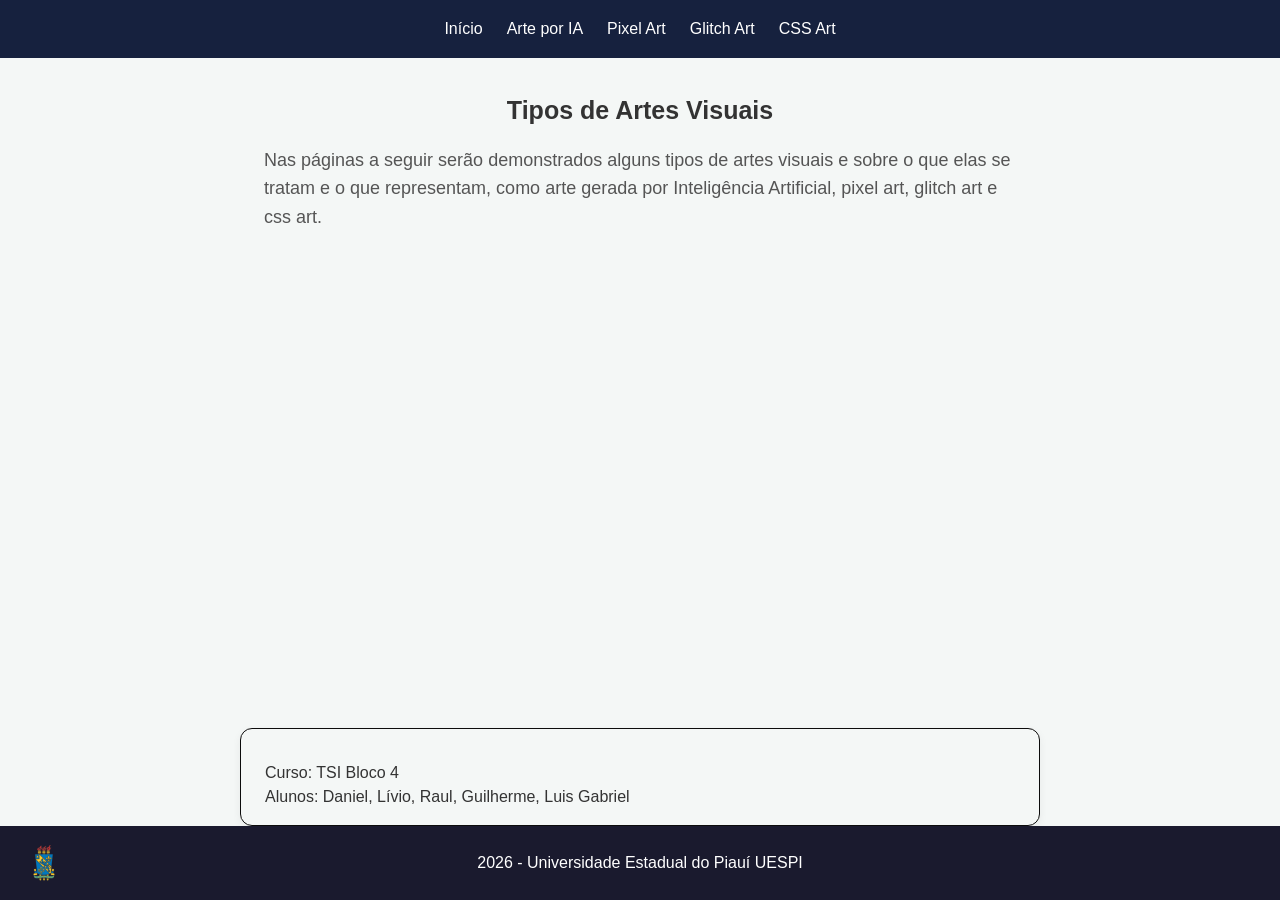
<file: index.html>
<!DOCTYPE html>
<html lang='pt-br'>
<head>
    <meta charset='utf-8'>
    <meta name='viewport' content='width=device-width, initial-scale=1'>
    <title>ELETIVA</title>
    <link rel='stylesheet' href='style.css'>
</head>
<body>
    <nav>
        <a href="index.html">Início</a>
        <a href="pagina2.html"> Arte por IA</a>
        <a href="pagina3.html"> Pixel Art</a>
        <a href="pagina4.html"> Glitch Art</a>
        <a href="pagina5.html"> CSS Art</a>
    </nav>

    <main class="conteudo-principal">
        <h2>Tipos de Artes Visuais</h2>

        <div class="bloco-conteudo">
            <h3>Nas páginas a seguir serão demonstrados alguns tipos de artes visuais e sobre o que elas se tratam e o que representam, como arte gerada por Inteligência Artificial, pixel art, glitch art e css art.</h3>
        </div>

        <div class="info-alunos">
            <p>Curso: TSI Bloco 4<br>
               Alunos: Daniel, Lívio, Raul, Guilherme, Luis Gabriel
            </p>
        </div>
    </main>

    <footer>
        <img src="imagens/logo-uespi.png" alt="Logo UESPI" class="logo-footer">
        <p>2026 - Universidade Estadual do Piauí UESPI</p>
    </footer>
</body>
</html>
</file>
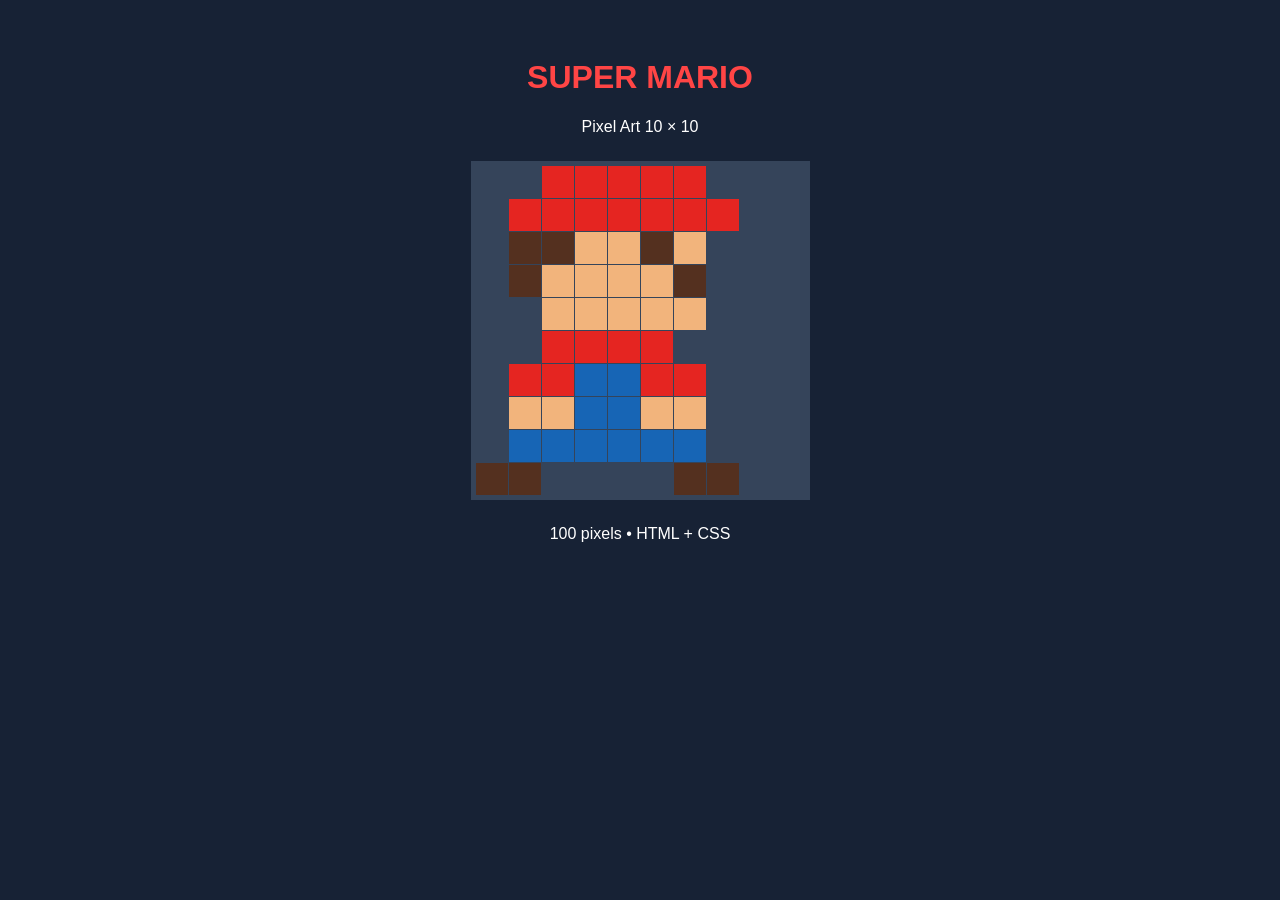
<file: mario.html>
<!DOCTYPE html>
<html lang="pt-BR">
<head>
<meta charset="UTF-8">
<title>Mario Pixel Art</title>
<style>
body {
  background: #172235;
  color: white;
  text-align: center;
  font-family: Arial;
  padding: 30px;
}

h1 { color: #ff4545; }

.pixel-art {
  display: grid;
  grid-template-columns: repeat(10, 32px);
  grid-template-rows: repeat(10, 32px);
  gap: 1px;
  background: #35445a;
  padding: 5px;
  width: max-content;
  margin: 25px auto;
}

.pixel { width: 32px; height: 32px; }
.n { background: transparent; }
.r { background: #e52521; }
.s { background: #f2b47c; }
.b { background: #1765b5; }
.y { background: #f8cf35; }
.m { background: #54301f; }
.w { background: white; }
</style>
</head>
<body>

<h1>SUPER MARIO</h1>
<p>Pixel Art 10 × 10</p>

<div class="pixel-art">
<!-- 1 -->
<div class="pixel n"></div><div class="pixel n"></div><div class="pixel r"></div><div class="pixel r"></div><div class="pixel r"></div><div class="pixel r"></div><div class="pixel r"></div><div class="pixel n"></div><div class="pixel n"></div><div class="pixel n"></div>
<!-- 2 -->
<div class="pixel n"></div><div class="pixel r"></div><div class="pixel r"></div><div class="pixel r"></div><div class="pixel r"></div><div class="pixel r"></div><div class="pixel r"></div><div class="pixel r"></div><div class="pixel n"></div><div class="pixel n"></div>
<!-- 3 -->
<div class="pixel n"></div><div class="pixel m"></div><div class="pixel m"></div><div class="pixel s"></div><div class="pixel s"></div><div class="pixel m"></div><div class="pixel s"></div><div class="pixel n"></div><div class="pixel n"></div><div class="pixel n"></div>
<!-- 4 -->
<div class="pixel n"></div><div class="pixel m"></div><div class="pixel s"></div><div class="pixel s"></div><div class="pixel s"></div><div class="pixel s"></div><div class="pixel m"></div><div class="pixel n"></div><div class="pixel n"></div><div class="pixel n"></div>
<!-- 5 -->
<div class="pixel n"></div><div class="pixel n"></div><div class="pixel s"></div><div class="pixel s"></div><div class="pixel s"></div><div class="pixel s"></div><div class="pixel s"></div><div class="pixel n"></div><div class="pixel n"></div><div class="pixel n"></div>
<!-- 6 -->
<div class="pixel n"></div><div class="pixel n"></div><div class="pixel r"></div><div class="pixel r"></div><div class="pixel r"></div><div class="pixel r"></div><div class="pixel n"></div><div class="pixel n"></div><div class="pixel n"></div><div class="pixel n"></div>
<!-- 7 -->
<div class="pixel n"></div><div class="pixel r"></div><div class="pixel r"></div><div class="pixel b"></div><div class="pixel b"></div><div class="pixel r"></div><div class="pixel r"></div><div class="pixel n"></div><div class="pixel n"></div><div class="pixel n"></div>
<!-- 8 -->
<div class="pixel n"></div><div class="pixel s"></div><div class="pixel s"></div><div class="pixel b"></div><div class="pixel b"></div><div class="pixel s"></div><div class="pixel s"></div><div class="pixel n"></div><div class="pixel n"></div><div class="pixel n"></div>
<!-- 9 -->
<div class="pixel n"></div><div class="pixel b"></div><div class="pixel b"></div><div class="pixel b"></div><div class="pixel b"></div><div class="pixel b"></div><div class="pixel b"></div><div class="pixel n"></div><div class="pixel n"></div><div class="pixel n"></div>
<!-- 10 -->
<div class="pixel m"></div><div class="pixel m"></div><div class="pixel n"></div><div class="pixel n"></div><div class="pixel n"></div><div class="pixel n"></div><div class="pixel m"></div><div class="pixel m"></div><div class="pixel n"></div><div class="pixel n"></div>
</div>

<p>100 pixels • HTML + CSS</p>
</body>
</html>
</file>
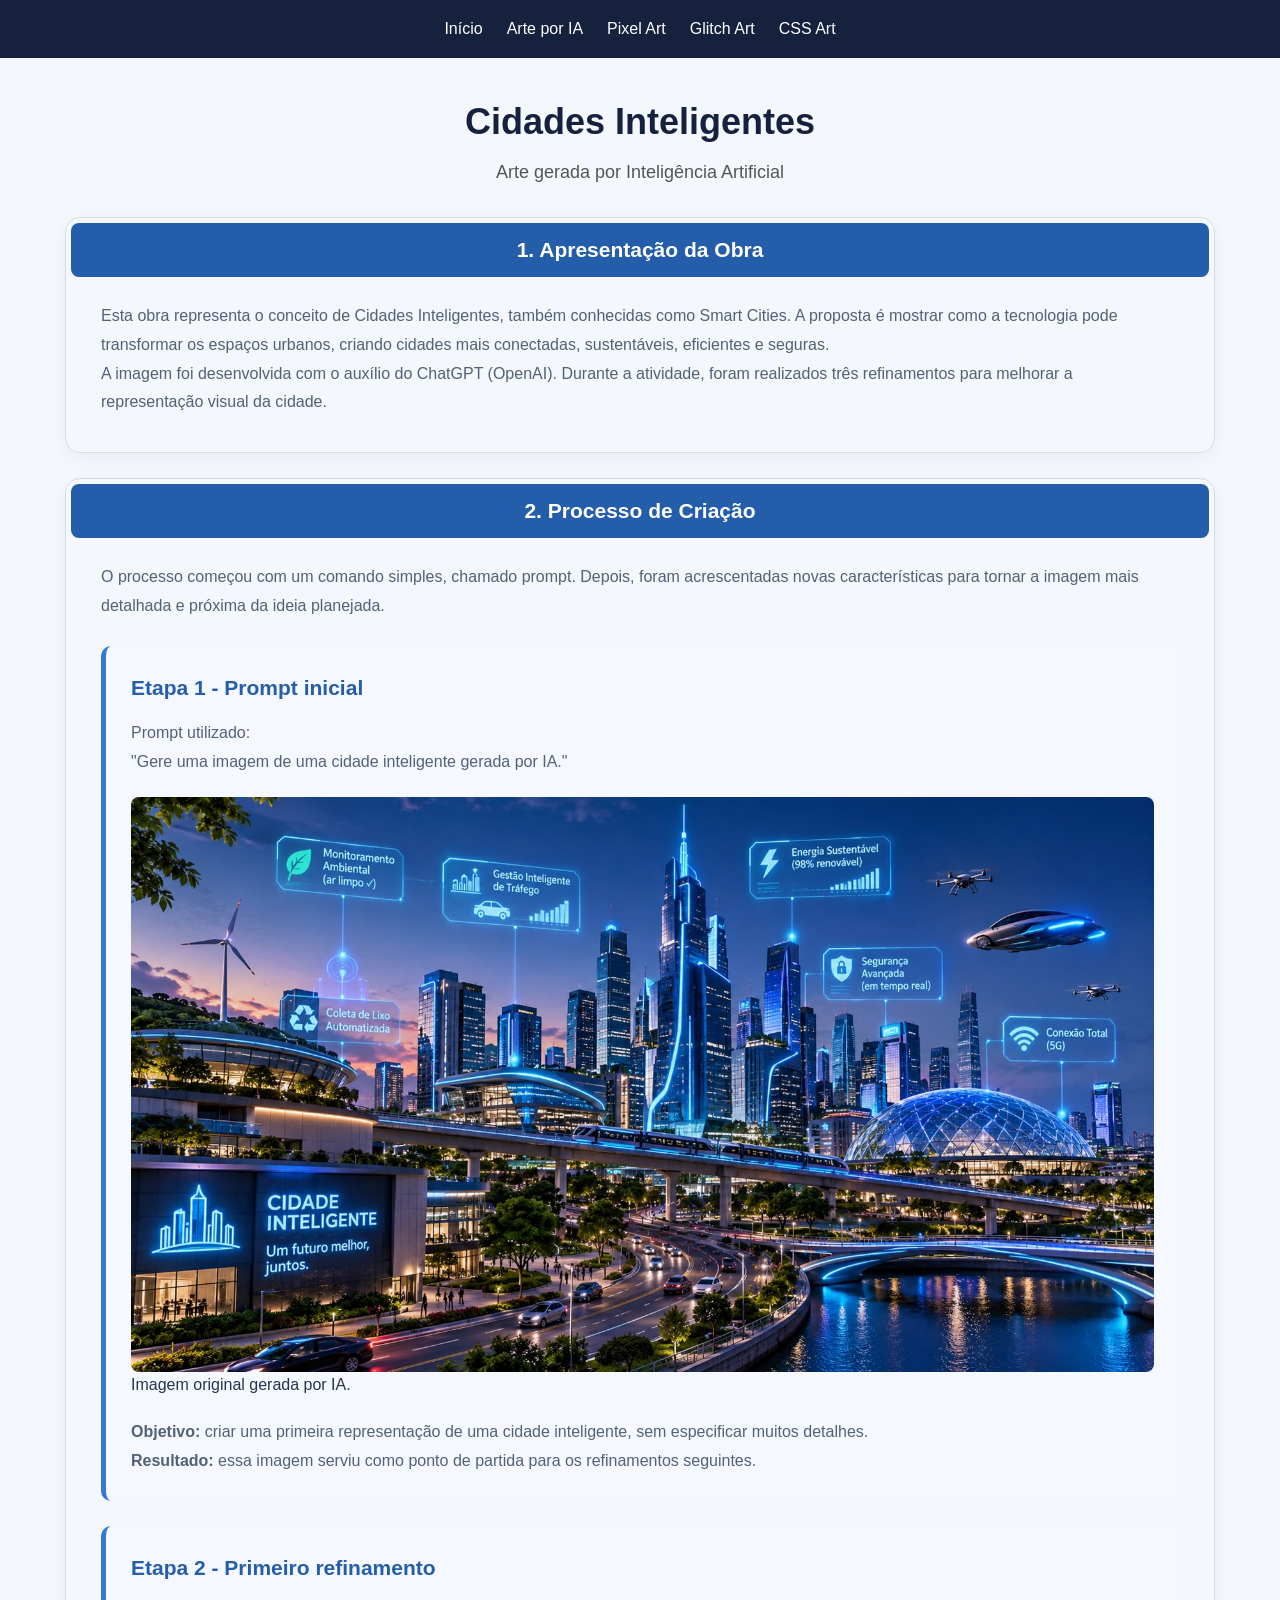
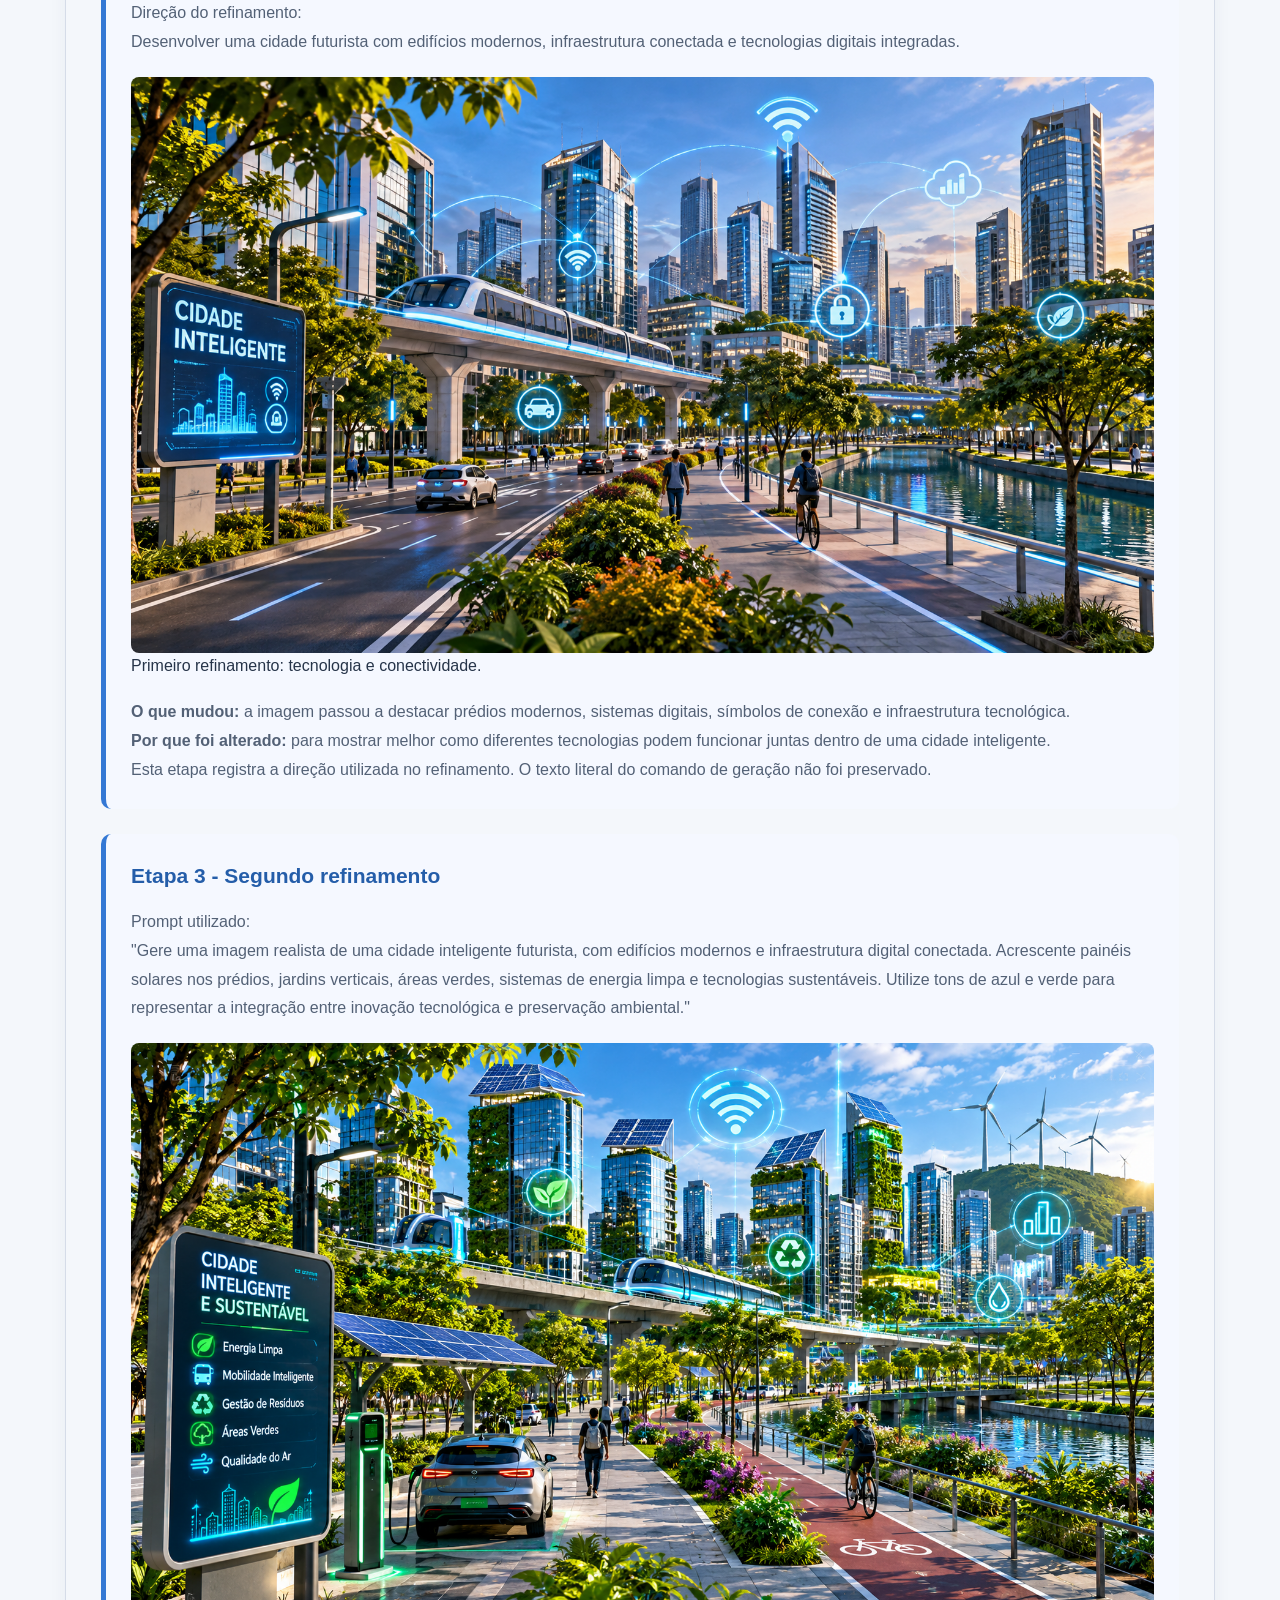
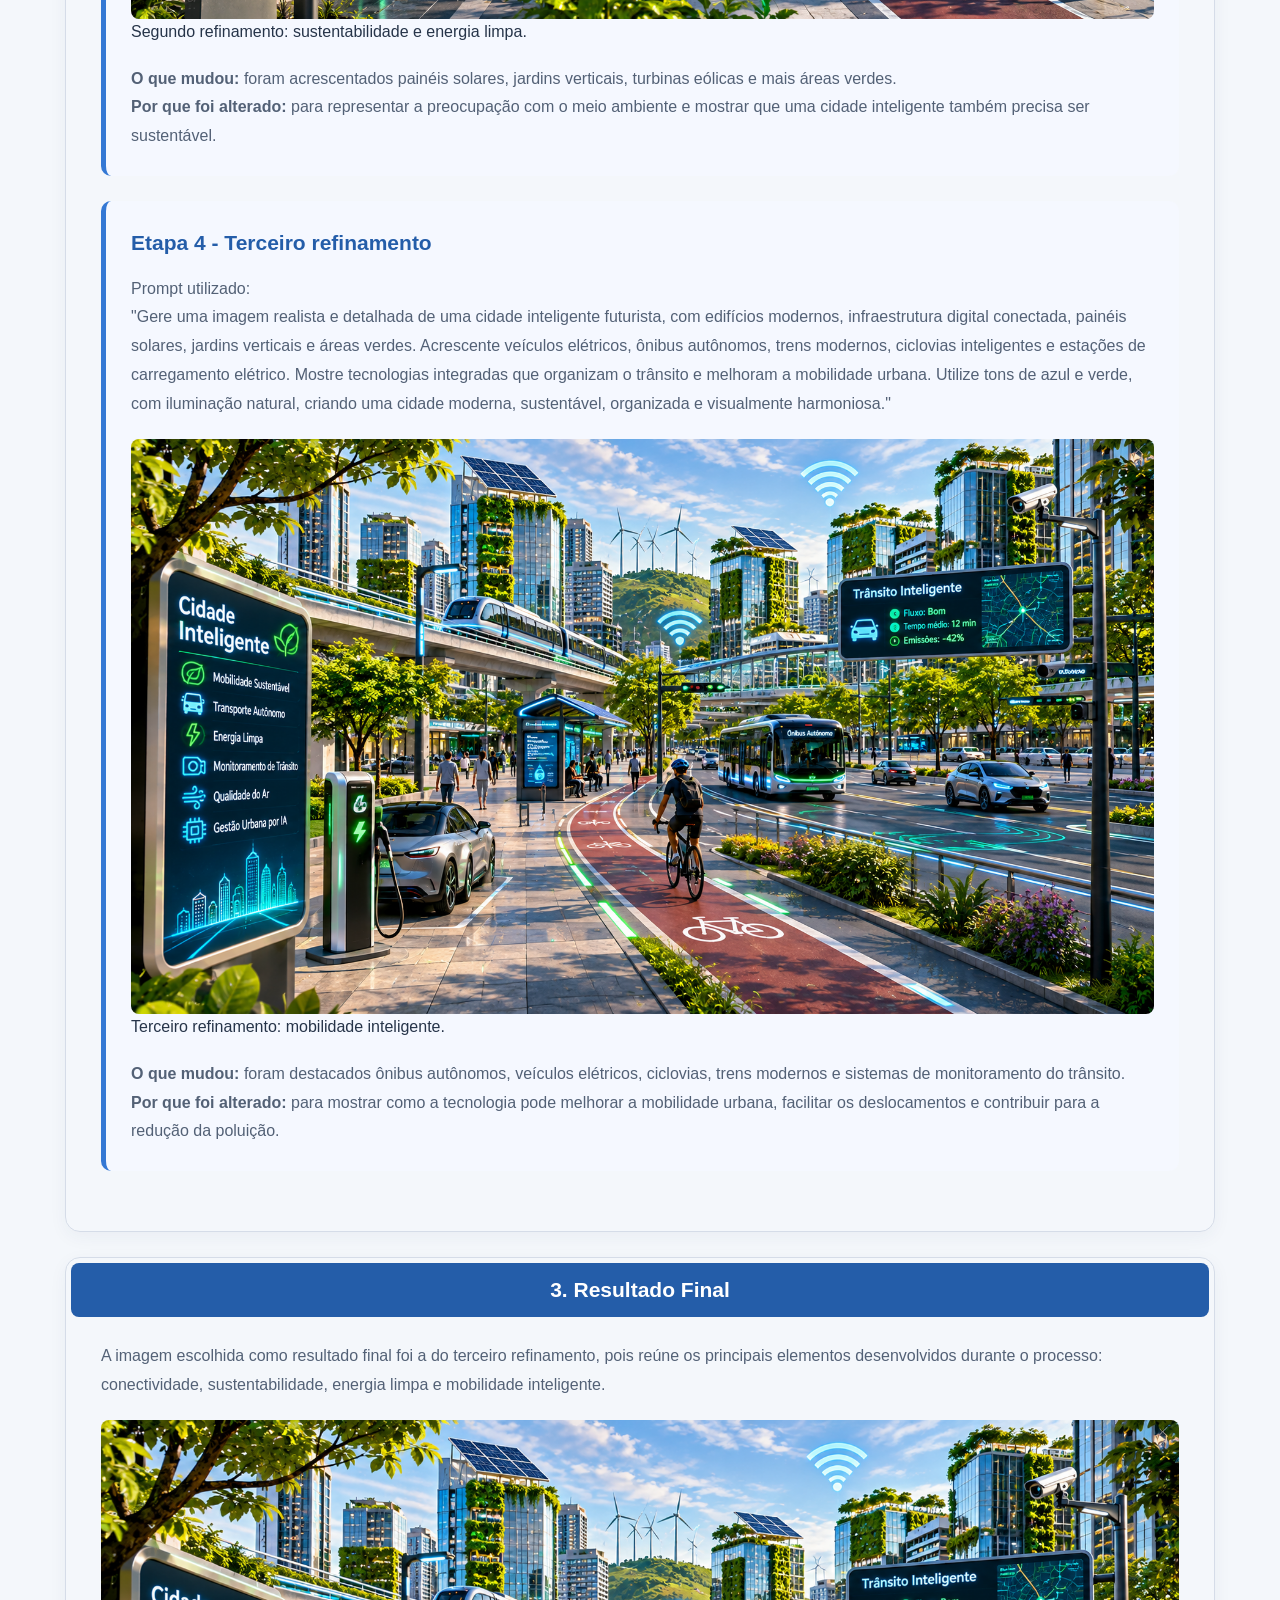
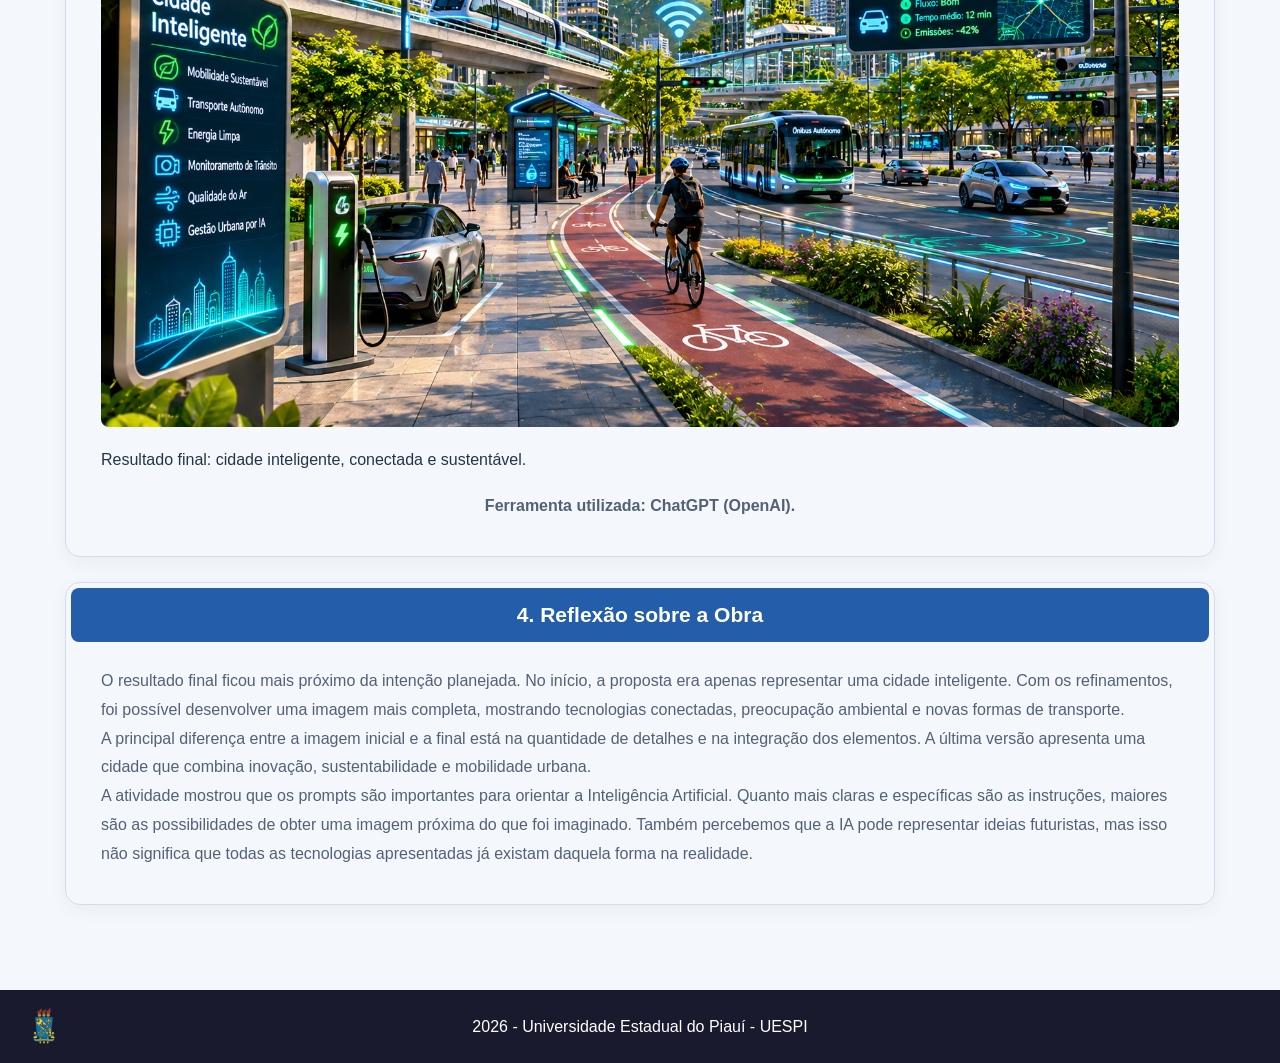
<file: pagina2.html>
<!DOCTYPE html>
<html lang="pt-br">
  <head>
    <meta charset="UTF-8" />
    <meta name="viewport" content="width=device-width, initial-scale=1.0" />
    <title>Arte por IA - Cidades Inteligentes</title>
    <link rel="stylesheet" href="style.css" />
    <link rel="stylesheet" href="pagina2.css" />
  </head>
  <body class="pagina-ia-body">
    <nav>
      <a href="index.html">Início</a>
      <a href="pagina2.html">Arte por IA</a>
      <a href="pagina3.html">Pixel Art</a>
      <a href="pagina4.html">Glitch Art</a>
      <a href="pagina5.html">CSS Art</a>
    </nav>
    <main class="pagina-ia">
      <header class="titulo-ia">
        <h1>Cidades Inteligentes</h1>
        <p>Arte gerada por Inteligência Artificial</p>
      </header>
      <section class="secao-ia">
        <h2>1. Apresentação da Obra</h2>
        <p>
          Esta obra representa o conceito de Cidades Inteligentes, também
          conhecidas como Smart Cities. A proposta é mostrar como a tecnologia
          pode transformar os espaços urbanos, criando cidades mais conectadas,
          sustentáveis, eficientes e seguras.
        </p>
        <p>
          A imagem foi desenvolvida com o auxílio do ChatGPT (OpenAI). Durante a
          atividade, foram realizados três refinamentos para melhorar a
          representação visual da cidade.
        </p>
      </section>
      <section class="secao-ia">
        <h2>2. Processo de Criação</h2>
        <p>
          O processo começou com um comando simples, chamado prompt. Depois,
          foram acrescentadas novas características para tornar a imagem mais
          detalhada e próxima da ideia planejada.
        </p>
        <div class="etapa-prompt">
          <h3>Etapa 1 - Prompt inicial</h3>
          <p class="rotulo-prompt">Prompt utilizado:</p>
          <p class="texto-prompt">
            "Gere uma imagem de uma cidade inteligente gerada por IA."
          </p>
          <figure class="figura-etapa">
            <img
              src="imagens/cidade-inteligente.jpeg"
              alt="Imagem original de uma cidade inteligente"
              loading="lazy"
            />
            <figcaption>Imagem original gerada por IA.</figcaption>
          </figure>
          <p>
            <strong>Objetivo:</strong> criar uma primeira representação de uma
            cidade inteligente, sem especificar muitos detalhes.
          </p>
          <p>
            <strong>Resultado:</strong> essa imagem serviu como ponto de partida
            para os refinamentos seguintes.
          </p>
        </div>
        <div class="etapa-prompt">
          <h3>Etapa 2 - Primeiro refinamento</h3>
          <p class="rotulo-prompt">Direção do refinamento:</p>
          <p class="texto-prompt">
            Desenvolver uma cidade futurista com edifícios modernos,
            infraestrutura conectada e tecnologias digitais integradas.
          </p>
          <figure class="figura-etapa">
            <img
              src="imagens/cidade-refinamento1.png"
              alt="Cidade futurista com edifícios modernos e sistemas conectados"
              loading="lazy"
            />
            <figcaption>
              Primeiro refinamento: tecnologia e conectividade.
            </figcaption>
          </figure>
          <p>
            <strong>O que mudou:</strong> a imagem passou a destacar prédios
            modernos, sistemas digitais, símbolos de conexão e infraestrutura
            tecnológica.
          </p>
          <p>
            <strong>Por que foi alterado:</strong> para mostrar melhor como
            diferentes tecnologias podem funcionar juntas dentro de uma cidade
            inteligente.
          </p>
          <p class="nota-processo">
            Esta etapa registra a direção utilizada no refinamento. O texto
            literal do comando de geração não foi preservado.
          </p>
        </div>
        <div class="etapa-prompt">
          <h3>Etapa 3 - Segundo refinamento</h3>
          <p class="rotulo-prompt">Prompt utilizado:</p>
          <p class="texto-prompt">
            "Gere uma imagem realista de uma cidade inteligente futurista, com
            edifícios modernos e infraestrutura digital conectada. Acrescente
            painéis solares nos prédios, jardins verticais, áreas verdes,
            sistemas de energia limpa e tecnologias sustentáveis. Utilize tons
            de azul e verde para representar a integração entre inovação
            tecnológica e preservação ambiental."
          </p>
          <figure class="figura-etapa">
            <img
              src="imagens/cidade-refinamento2.png"
              alt="Cidade inteligente com painéis solares, jardins verticais e energia limpa"
              loading="lazy"
            />
            <figcaption>
              Segundo refinamento: sustentabilidade e energia limpa.
            </figcaption>
          </figure>
          <p>
            <strong>O que mudou:</strong> foram acrescentados painéis solares,
            jardins verticais, turbinas eólicas e mais áreas verdes.
          </p>
          <p>
            <strong>Por que foi alterado:</strong> para representar a
            preocupação com o meio ambiente e mostrar que uma cidade inteligente
            também precisa ser sustentável.
          </p>
        </div>
        <div class="etapa-prompt">
          <h3>Etapa 4 - Terceiro refinamento</h3>
          <p class="rotulo-prompt">Prompt utilizado:</p>
          <p class="texto-prompt">
            "Gere uma imagem realista e detalhada de uma cidade inteligente
            futurista, com edifícios modernos, infraestrutura digital conectada,
            painéis solares, jardins verticais e áreas verdes. Acrescente
            veículos elétricos, ônibus autônomos, trens modernos, ciclovias
            inteligentes e estações de carregamento elétrico. Mostre tecnologias
            integradas que organizam o trânsito e melhoram a mobilidade urbana.
            Utilize tons de azul e verde, com iluminação natural, criando uma
            cidade moderna, sustentável, organizada e visualmente harmoniosa."
          </p>
          <figure class="figura-etapa">
            <img
              src="imagens/cidade-refinamento3.png"
              alt="Cidade inteligente com veículos elétricos, ônibus autônomos e ciclovias"
              loading="lazy"
            />
            <figcaption>
              Terceiro refinamento: mobilidade inteligente.
            </figcaption>
          </figure>
          <p>
            <strong>O que mudou:</strong> foram destacados ônibus autônomos,
            veículos elétricos, ciclovias, trens modernos e sistemas de
            monitoramento do trânsito.
          </p>
          <p>
            <strong>Por que foi alterado:</strong> para mostrar como a
            tecnologia pode melhorar a mobilidade urbana, facilitar os
            deslocamentos e contribuir para a redução da poluição.
          </p>
        </div>
      </section>
      <section class="secao-ia">
        <h2>3. Resultado Final</h2>
        <p>
          A imagem escolhida como resultado final foi a do terceiro refinamento,
          pois reúne os principais elementos desenvolvidos durante o processo:
          conectividade, sustentabilidade, energia limpa e mobilidade
          inteligente.
        </p>
        <figure class="figura-resultado">
          <img
            src="imagens/cidade-refinamento3.png"
            alt="Resultado final de uma cidade inteligente futurista e sustentável"
            class="imagem-resultado"
          />
          <figcaption>
            Resultado final: cidade inteligente, conectada e sustentável.
          </figcaption>
        </figure>
        <p class="ferramenta-ia">Ferramenta utilizada: ChatGPT (OpenAI).</p>
      </section>
      <section class="secao-ia">
        <h2>4. Reflexão sobre a Obra</h2>
        <p>
          O resultado final ficou mais próximo da intenção planejada. No início,
          a proposta era apenas representar uma cidade inteligente. Com os
          refinamentos, foi possível desenvolver uma imagem mais completa,
          mostrando tecnologias conectadas, preocupação ambiental e novas formas
          de transporte.
        </p>
        <p>
          A principal diferença entre a imagem inicial e a final está na
          quantidade de detalhes e na integração dos elementos. A última versão
          apresenta uma cidade que combina inovação, sustentabilidade e
          mobilidade urbana.
        </p>
        <p>
          A atividade mostrou que os prompts são importantes para orientar a
          Inteligência Artificial. Quanto mais claras e específicas são as
          instruções, maiores são as possibilidades de obter uma imagem próxima
          do que foi imaginado. Também percebemos que a IA pode representar
          ideias futuristas, mas isso não significa que todas as tecnologias
          apresentadas já existam daquela forma na realidade.
        </p>
      </section>
    </main>
    <footer>

      <img src="imagens/logo-uespi.png" alt="Logo UESPI" class="logo-footer">
      <p>2026 - Universidade Estadual do Piauí - UESPI</p>
    </footer>
  </body>
</html>
</file>
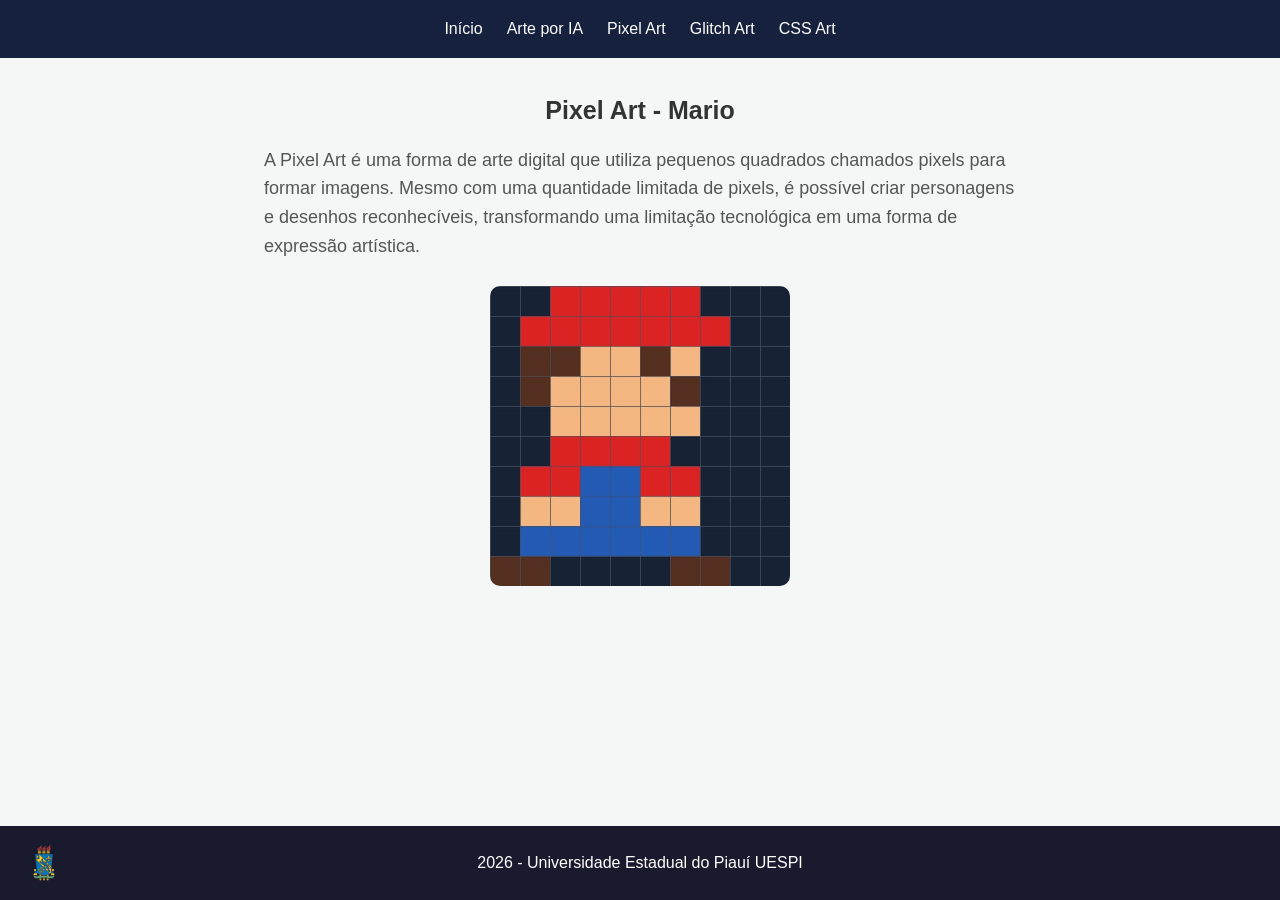
<file: pagina3.html>
<!DOCTYPE html>
<html lang='pt-br'>
<head>
    <meta charset='utf-8'>
    <meta name='viewport' content='width=device-width, initial-scale=1'>
    <title>ELETIVA</title>
    <link rel='stylesheet' href='style.css'>
</head>
<body>
    <nav>
        <a href="index.html">Início</a>
        <a href="pagina2.html"> Arte por IA</a>
        <a href="pagina3.html"> Pixel Art</a>
        <a href="pagina4.html"> Glitch Art</a>
        <a href="pagina5.html"> CSS Art</a>
    </nav>

    <main class="conteudo-principal">
        <h2>Pixel Art - Mario</h2>

        <div class="bloco-conteudo">
            <h3>A Pixel Art é uma forma de arte digital que utiliza pequenos quadrados chamados pixels para formar imagens. Mesmo com uma quantidade limitada de pixels, é possível criar personagens e desenhos reconhecíveis, transformando uma limitação tecnológica em uma forma de expressão artística.</h3>

            <div class="imagens">
                <img src="imagens/mario.jpeg" alt="Mario em Pixel Art">
            </div>
        </div>
    </main>

    <footer>
        <img src="imagens/logo-uespi.png" alt="Logo UESPI" class="logo-footer">
        <p>2026 - Universidade Estadual do Piauí UESPI</p>
    </footer>
</body>
</html>
</file>
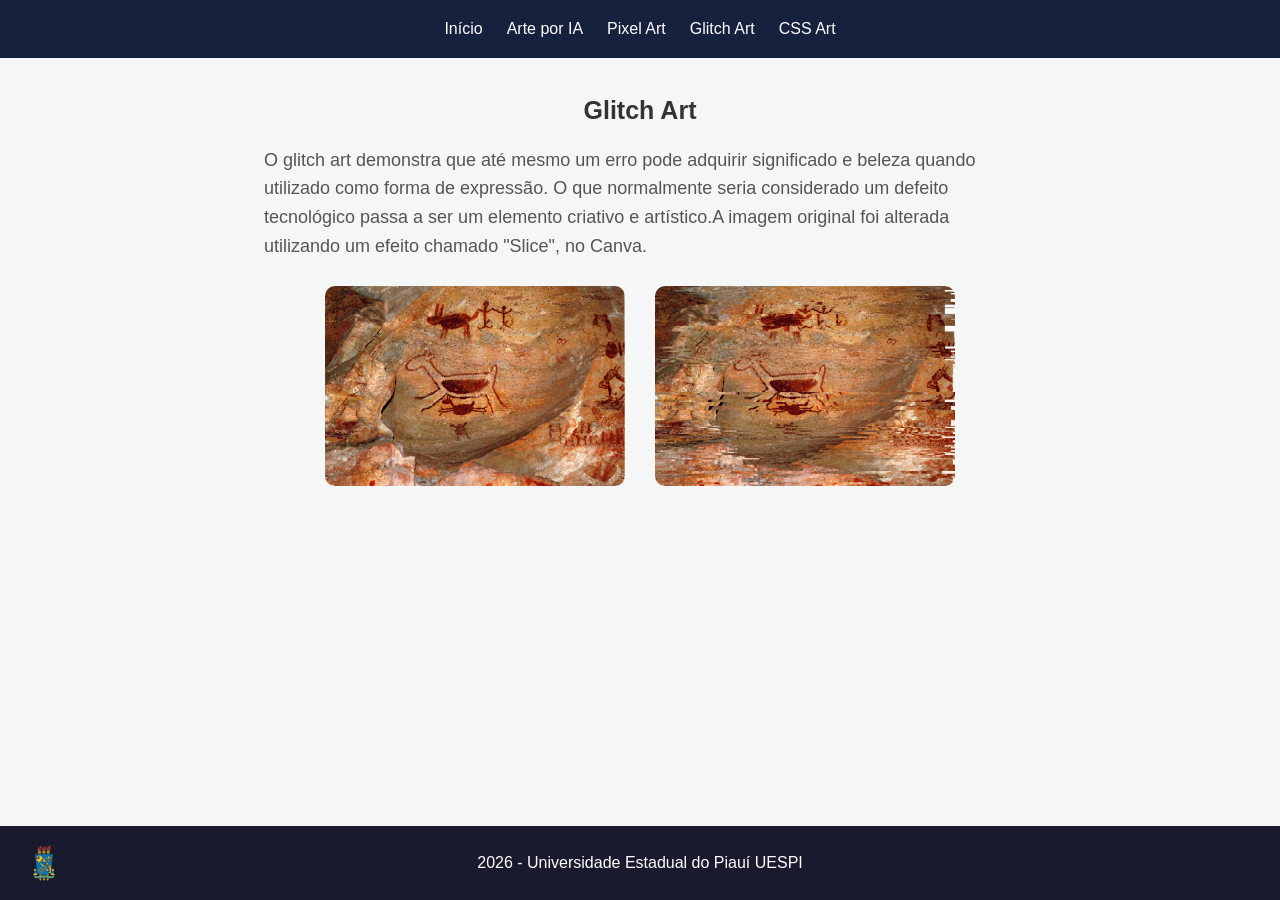
<file: pagina4.html>
<!DOCTYPE html>
<html lang='pt-br'>
<head>
    <meta charset='utf-8'>
    <meta name='viewport' content='width=device-width, initial-scale=1'>
    <title>ELETIVA</title>
    <link rel='stylesheet' href='style.css'>
</head>
<body>
    <nav>
        <a href="index.html">Início</a>
        <a href="pagina2.html"> Arte por IA</a>
        <a href="pagina3.html"> Pixel Art</a>
        <a href="pagina4.html"> Glitch Art</a>
        <a href="pagina5.html"> CSS Art</a>
    </nav>

    <main class="conteudo-principal">
    <h2>Glitch Art</h2>

    <div class="bloco-conteudo">
        <h3>O glitch art demonstra que até mesmo um erro pode adquirir significado e beleza quando utilizado como forma de expressão. O que normalmente seria considerado um defeito tecnológico passa a ser um elemento criativo e artístico.A imagem original foi alterada utilizando um efeito chamado "Slice", no Canva.</h3>

        <div class="imagens">
            <img src="imagens/arte1.png">

            <img src="imagens/arte2.png">
        </div>

    </main>

    <footer>
        <img src="imagens/logo-uespi.png" alt="Logo UESPI" class="logo-footer">
        <p>2026 - Universidade Estadual do Piauí UESPI</p>
    </footer>
</body>
</html>
</file>
<file: style.css>
* {
    margin: 0;
    padding: 0;
    box-sizing: border-box;
    font-family: Tahoma, Geneva, Verdana, sans-serif;
}

body {
    background-color: #f4f7f6;
    color: #333;
    line-height: 1.6;
    display: flex;
    flex-direction: column;
    min-height: 100vh;
}

nav {
    background-color: #16213e;
    display: flex;
    justify-content: center;
    gap: 1.5rem;
    padding: 1rem;
    flex-wrap: wrap;
}

nav a {
    color: #fff;
    text-decoration: none;
}

main.conteudo-principal {
    flex: 1;
    display: flex;
    flex-direction: column;
}

h2 {
    text-align: center;
    font-size: 25px;
    font-family: Arial, Helvetica, sans-serif;
    margin-top: 2rem;
    margin-bottom: 1rem;
}

.bloco-conteudo {
    max-width: 800px;
    width: 100%;
    margin: 0 auto;
    padding: 0 1.5rem;
    text-align: left;
}

h3 {
    font-size: 18px;
    font-weight: normal;
    color: #555;
}

.info-alunos {
    max-width: 800px;
    width: 100%;
    margin: 0 auto;
    margin-top: auto;
    padding: 2rem 1.5rem 1rem 1.5rem;
    text-align: left;
    border: 1px solid #0c0c0c;
    border-radius: 12px;
    box-shadow: 0 3px 8px rgba(0, 0, 0, 0.06);
}

.info-alunos p {
    height: auto;
    line-height: 1.5;
}

footer {
    position: relative; 
    display: flex;
    justify-content: center;
    align-items: center;
    padding: 1.5rem;
    background-color: #1a1a2e;
    color: #fff;
}

.logo-footer {
    position: absolute;
    left: 1.5rem;
    height: 40px;
    width: auto;
    object-fit: contain;
}

.imagens {
    display: flex;
    justify-content: center;
    align-items: center;
    gap: 30px;
    margin: 25px 0;
    flex-wrap: wrap;
}

.imagens img {
    max-width: 300px;
    width: 100%;
    height: auto;
    object-fit: contain;
    border-radius: 10px;
}
</file>
<file: pagina2.css>
/* Página Arte por IA — Cidades Inteligentes */

* {
    box-sizing: border-box;
}
body {
    margin: 0;
    background: #f4f7fb;
    color: #263449;
    font-family: Tahoma, Geneva, Verdana, sans-serif;
    line-height: 1.6;
    min-height: 100vh;
    display: flex;
    flex-direction: column;
}
nav {
    background: #16213e;
    display: flex;
    justify-content: center;
    gap: 1.5rem;
    padding: 1rem;
    flex-wrap: wrap;
}
nav a {
    color: white;
    text-decoration: none;
}
footer {
    text-align: center;
    padding: 1.5rem;
    background: #1a1a2e;
    color: white;
}
.pagina-ia {
    width: 90%;
    max-width: 1150px;
    margin: auto;
    padding: 35px 0 60px;
}
.titulo-ia {
    text-align: center;
    margin-bottom: 30px;
}
.titulo-ia h1 {
    color: #16213e;
    font-size: 36px;
    margin: 0 0 8px;
}
.titulo-ia p {
    color: #555;
    font-size: 18px;
}

/* Quatro seções principais */

.secao-ia {
<<<<<<< HEAD
    background-color: #a15656;
    border: 1px solid #d5dce8;
    border-radius: 12px;
    padding: 25px;
    margin-bottom: 25px;
    box-shadow: 0 3px 8px rgba(0, 0, 0, 0.06);
}

.secao-ia h2 {
    color: #ffffff;
    background-color: #16213e;
    padding: 12px 18px;
    border-radius: 7px;
    margin-bottom: 18px;
    font-size: 21px;
}

.secao-ia p {
    color: #333333;
    font-size: 16px;
    line-height: 1.7;
}

/* Etapas dos prompts */

.etapa-prompt {
    background-color: #f4f7fc;
    border-left: 5px solid #4169e1;
    padding: 15px;
    margin: 15px 0;
    border-radius: 6px;
}

.etapa-prompt h3 {
    color: #16213e;
    font-size: 17px;
    margin-bottom: 8px;
}

.etapa-prompt p {
    font-size: 15px;
}

/* Espaço da imagem final */

.imagem-pendente {
    background-color: #eef2f8;
    border: 2px dashed #4169e1;
    border-radius: 10px;
    min-height: 280px;
    display: flex;
    align-items: center;
    justify-content: center;
    text-align: center;
    padding: 20px;
}

.imagem-pendente p {
    color: #555;
    font-size: 18px;
}

/* Ferramenta utilizada */

.ferramenta-ia {
    text-align: center;
    margin-top: 15px;
    font-weight: bold;
    color: #16213e;
}

/* Adaptação para celulares */

@media (max-width: 600px) {

    .pagina-ia {
        width: 94%;
    }

    .titulo-ia h1 {
        font-size: 27px;
    }

    .secao-ia {
        padding: 15px;
    }

    .secao-ia h2 {
        font-size: 18px;
    }
}

.imagem-resultado {
    display: block;
    width: 100%;
    max-width: 1100px;
    height: auto;
    margin: 20px auto;
    border-radius: 10px;
    object-fit: contain;
}
/* ==================================
   PÁGINA 2 - SMART CITY
   VISUAL CLARO E TECNOLÓGICO
================================== */

.pagina-ia-body {
    background: #f4f7fb;
    color: #263449;
}

.pagina-ia-body .pagina-ia {
    width: 90%;
    max-width: 1150px;
    margin: 0 auto;
    padding: 35px 0 60px;
}

/* ABERTURA */

.pagina-ia-body .hero-ia {
    position: relative;
    overflow: hidden;
    padding: 80px 55px;
    margin-bottom: 35px;
    border: 1px solid #dce6f3;
    border-radius: 18px;
    background: linear-gradient(135deg, #ffffff, #eaf2ff);
}

.pagina-ia-body .etiqueta-ia,
.pagina-ia-body .numero-secao {
    color: #3478d4;
    font-size: 12px;
    font-weight: bold;
    letter-spacing: 3px;
}

.pagina-ia-body .hero-ia h1 {
    max-width: 750px;
    margin: 25px 0 15px;
    color: #172b4d;
    font-size: clamp(38px, 6vw, 66px);
    line-height: 1.08;
}

.pagina-ia-body .hero-ia h1 span {
    color: #3478d4;
}

.pagina-ia-body .hero-ia > p {
    max-width: 650px;
    color: #5d6b80;
    font-size: 18px;
    line-height: 1.7;
}

.pagina-ia-body .botao-ia {
    display: inline-block;
    margin-top: 25px;
    padding: 13px 22px;
    border: 1px solid #3478d4;
    border-radius: 7px;
    background: #3478d4;
    color: #ffffff;
    text-decoration: none;
    font-weight: bold;
    transition: 0.3s;
}

.pagina-ia-body .botao-ia:hover {
    background: #245da9;
}

.pagina-ia-body .hero-detalhe {
    position: absolute;
    right: 25px;
    bottom: 20px;
    color: #91a5c0;
    font-size: 11px;
    letter-spacing: 3px;
}

/* SEÇÕES */

.pagina-ia-body .secao-ia {
    padding: 35px;
    margin-bottom: 25px;
=======
    background: white;
>>>>>>> 8af87c36c7e2114100377e1e61326ccd0e3f9010
    border: 1px solid #e0e7f0;
    border-radius: 15px;
    padding: 35px;
    margin-bottom: 25px;
    box-shadow: 0 5px 18px rgba(35,65,105,.05);
}
.secao-ia h2 {
    background: #245da9;
    color: white;
    padding: 15px 20px;
    border-radius: 8px;
    margin: -30px -30px 25px;
    font: bold 21px Arial, sans-serif;
    text-align: center;
}
.secao-ia p {
    color: #536176;
    font-size: 16px;
    line-height: 1.8;
}
.secao-ia h3 {
    color: #245da9;
    font-size: 18px;
}

/* Etapas e prompts */

.etapa-prompt {
    background: #f5f8ff;
    border-left: 5px solid #3478d4;
    border-radius: 10px;
    padding: 25px;
    margin: 25px 0;
}
.etapa-prompt h3 {
    font-size: 21px;
    font-weight: bold;
    margin: 0 0 15px;
}
/* Corrige o tamanho das imagens */
.figura-etapa,
.figura-resultado {
    width: 100%;
    max-width: 100%;
    margin: 20px 0;
    box-sizing: border-box;
}

.figura-etapa img,
.figura-resultado img {
    display: block;
    width: 100%;
    max-width: 100%;
    height: auto;
    object-fit: contain;
    border-radius: 8px;
}

/* Impede que o conteúdo ultrapasse a página */
.secao-ia {
    min-width: 0;
}
</file>
